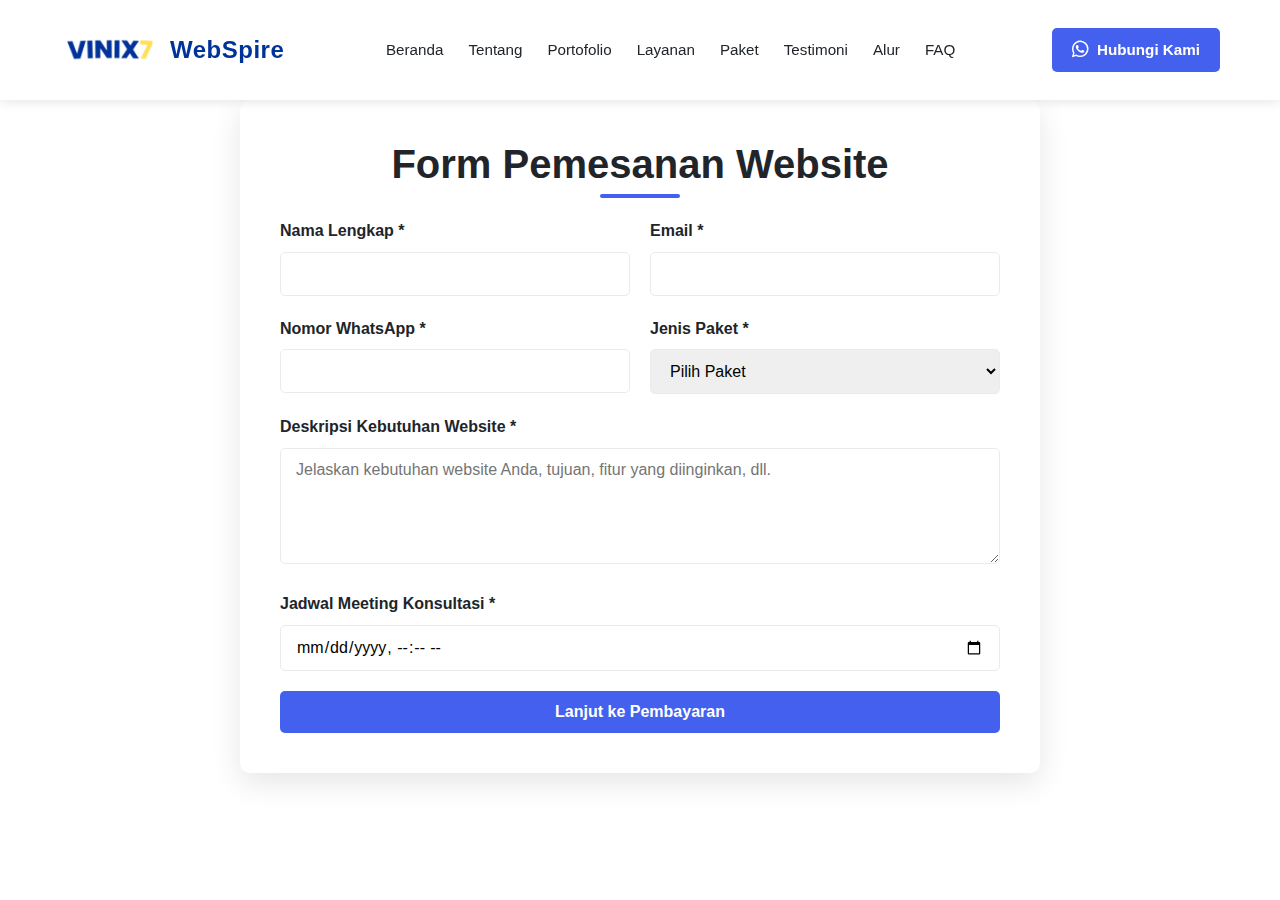
<file: order.html>
<!DOCTYPE html>
<html lang="id">
<head>
    <meta charset="UTF-8">
    <meta name="viewport" content="width=device-width, initial-scale=1.0">
    <title>Pemesanan - Vinix WebSpire</title>
    <link rel="stylesheet" href="style.css">
    <link rel="stylesheet" href="https://cdnjs.cloudflare.com/ajax/libs/font-awesome/6.4.0/css/all.min.css">
</head>
<body>
    <!-- Header -->
    <header>
        <div class="container">
            <nav class="navbar">
                <a href="#home" class="logo-container">
                    <img src="img/logo.png" alt="Vinix7 WebSpire" class="logo">
                    <span class="logo-text">WebSpire</span>
                </a>
                <ul class="nav-links">
                    <li><a href="index.html#home">Beranda</a></li>
                    <li><a href="index.html#about">Tentang</a></li>
                    <li><a href="index.html#portfolio">Portofolio</a></li>
                    <li><a href="index.html#services">Layanan</a></li>
                    <li><a href="index.html#pricing">Paket</a></li>
                    <li><a href="index.html#testimonials">Testimoni</a></li>
                    <li><a href="index.html#process">Alur</a></li>
                    <li><a href="index.html#faq">FAQ</a></li>
                </ul>
                <a href="https://wa.me/6281234567890?text=Halo%20Vinix%20WebSpire,%20saya%20ingin%20konsultasi%20tentang%20pembuatan%20website" class="wa-button" target="_blank">
                    <i class="fab fa-whatsapp"></i>
                    <span>Hubungi Kami</span>
                </a>
                <div class="mobile-menu">
                    <i class="fas fa-bars"></i>
                </div>
            </nav>
        </div>
    </header>

    <div class="container">
        <div class="form-container">
            <h2>Form Pemesanan Website</h2>
            
            <form id="orderForm">
                <div class="form-row">
                    <div class="form-group">
                        <label for="name">Nama Lengkap *</label>
                        <input type="text" id="name" name="name" class="form-control" required>
                    </div>
                    <div class="form-group">
                        <label for="email">Email *</label>
                        <input type="email" id="email" name="email" class="form-control" required>
                    </div>
                </div>

                <div class="form-row">
                    <div class="form-group">
                        <label for="phone">Nomor WhatsApp *</label>
                        <input type="tel" id="phone" name="phone" class="form-control" required>
                    </div>
                    <div class="form-group">
                        <label for="package">Jenis Paket *</label>
                        <select id="package" name="package" class="form-control" required>
                            <option value="">Pilih Paket</option>
                            <option value="standard">Standard - Rp 2.500.000</option>
                            <option value="business">Business - Rp 5.000.000</option>
                            <option value="premium">Premium - Rp 8.500.000</option>
                        </select>
                    </div>
                </div>

                <div class="form-group">
                    <label for="description">Deskripsi Kebutuhan Website *</label>
                    <textarea id="description" name="description" class="form-control" rows="5" placeholder="Jelaskan kebutuhan website Anda, tujuan, fitur yang diinginkan, dll." required></textarea>
                </div>

                <div class="form-group">
                    <label for="meetingDate">Jadwal Meeting Konsultasi *</label>
                    <input type="datetime-local" id="meetingDate" name="meetingDate" class="form-control" required>
                </div>

                <button type="submit" class="btn btn-full">Lanjut ke Pembayaran</button>
            </form>
        </div>
    </div>

    <script src="script.js"></script>
    <script src="order.js"></script>
</body>
</html>
</file>
<file: style.css>
/* Reset & Base Styles */
* {
    margin: 0;
    padding: 0;
    box-sizing: border-box;
    font-family: 'Segoe UI', Tahoma, Geneva, Verdana, sans-serif;
}

:root {
    --primary: #4361ee;
    --secondary: #3a0ca3;
    --accent: #4cc9f0;
    --light: #f8f9fa;
    --dark: #212529;
    --success: #4bb543;
    --gray: #6c757d;
    --light-gray: #e9ecef;
}

html {
    scroll-behavior: smooth;
}

body {
    line-height: 1.6;
    color: var(--dark);
    background-color: #fff;
}

.container {
    width: 100%;
    max-width: 1200px;
    margin: 0 auto;
    padding: 0 20px;
}

section {
    padding: 80px 0;
}

h1, h2, h3, h4 {
    margin-bottom: 1rem;
    line-height: 1.2;
}

h1 {
    font-size: 3rem;
}

h2 {
    font-size: 2.5rem;
    text-align: center;
    margin-bottom: 3rem;
    position: relative;
}

h2:after {
    content: '';
    position: absolute;
    bottom: -10px;
    left: 50%;
    transform: translateX(-50%);
    width: 80px;
    height: 4px;
    background: var(--primary);
    border-radius: 2px;
}

p {
    margin-bottom: 1rem;
}

.btn {
    display: inline-block;
    padding: 12px 30px;
    background: var(--primary);
    color: white;
    border: none;
    border-radius: 5px;
    font-size: 1rem;
    font-weight: 600;
    cursor: pointer;
    transition: all 0.3s ease;
    text-decoration: none;
    text-align: center;
}

.btn:hover {
    background: var(--secondary);
    transform: translateY(-3px);
    box-shadow: 0 10px 20px rgba(0, 0, 0, 0.1);
}

.btn-secondary {
    background: transparent;
    border: 2px solid var(--primary);
    color: var(--primary);
}

.btn-secondary:hover {
    background: var(--primary);
    color: white;
}

.btn-full {
    width: 100%;
}

.section-title {
    text-align: center;
    margin-bottom: 3rem;
}

/* Header */
header {
    position: fixed;
    top: 0;
    left: 0;
    width: 100%;
    background: white;
    box-shadow: 0 2px 10px rgba(0, 0, 0, 0.1);
    z-index: 1000;
    transition: all 0.3s ease;
}

.navbar {
    display: flex;
    justify-content: space-between;
    align-items: center;
    padding: 0px 0;
}

/* Logo Container */
.logo-container {
    display: flex;
    align-items: center;
    text-decoration: none;
}

.logo {
    height: 100px;
    width: auto;
    transition: transform 0.3s ease;
}

.logo:hover {
    transform: scale(1.05);
}

.logo-text {
    font-size: 1.5rem;
    font-weight: 700;
    color: #003399;
    margin-left: 10px;
    letter-spacing: 0.5px;
}

.nav-links {
    display: flex;
    list-style: none;
}

.nav-links li {
    margin-left: 25px;
}

.nav-links a {
    text-decoration: none;
    color: var(--dark);
    font-weight: 500;
    transition: color 0.3s;
    font-size: 0.95rem;
    padding: 5px 0;
    position: relative;
}

.nav-links a:hover {
    color: var(--primary);
}

.nav-links a:after {
    content: '';
    position: absolute;
    bottom: 0;
    left: 0;
    width: 0;
    height: 2px;
    background: var(--primary);
    transition: width 0.3s ease;
}

.nav-links a:hover:after {
    width: 100%;
}

/* WhatsApp Button */
.wa-button {
    display: flex;
    align-items: center;
    background: var(--primary);
    color: white;
    padding: 10px 20px;
    border-radius: 5px;
    text-decoration: none;
    font-weight: 600;
    font-size: 0.95rem;
    transition: all 0.3s ease;
    margin-left: 20px;
}

.wa-button:hover {
    background: var(--secondary);
    transform: translateY(-2px);
    box-shadow: 0 5px 15px rgba(0, 0, 0, 0.1);
}

.wa-button i {
    font-size: 1.2rem;
    margin-right: 8px;
}

.mobile-menu {
    display: none;
    font-size: 1.5rem;
    cursor: pointer;
    color: var(--dark);
}

/* Hero Section dengan Gambar Latar Belakang */
.hero {
    padding: 180px 0 100px;
    background: linear-gradient(135deg, rgba(67, 97, 238, 0.85) 0%, rgba(58, 12, 163, 0.85) 100%), 
                url('https://images.unsplash.com/photo-1542744173-8e7e53415bb0?q=80&w=2940&auto=format&fit=crop&ixlib=rb-4.1.0&ixid=M3wxMjA3fDB8MHxwaG90by1wYWdlfHx8fGVufDB8fHx8fA%3D%3D');
    background-size: cover;
    background-position: center;
    background-repeat: no-repeat;
    color: white;
    text-align: center;
    position: relative;
}

.hero h1 {
    font-size: 3.5rem;
    margin-bottom: 1.5rem;
}

.hero p {
    font-size: 1.2rem;
    max-width: 700px;
    margin: 0 auto 2rem;
}

.hero-buttons {
    display: flex;
    justify-content: center;
    gap: 20px;
    margin-top: 2rem;
}

.hero .btn {
    background: white;
    color: var(--primary);
}

.hero .btn:hover {
    background: var(--light-gray);
}

.hero .btn-secondary {
    background: transparent;
    border: 2px solid white;
    color: white;
}

.hero .btn-secondary:hover {
    background: white;
    color: var(--primary);
}

/* Value Proposition */
.value-props {
    background: var(--light);
}

.value-grid {
    display: grid;
    grid-template-columns: repeat(auto-fit, minmax(300px, 1fr));
    gap: 30px;
}

.value-card {
    background: white;
    padding: 40px 30px;
    border-radius: 10px;
    text-align: center;
    box-shadow: 0 5px 15px rgba(0, 0, 0, 0.05);
    transition: transform 0.3s ease;
}

.value-card:hover {
    transform: translateY(-10px);
}

.value-icon {
    font-size: 3rem;
    color: var(--primary);
    margin-bottom: 1.5rem;
}

.value-card h3 {
    font-size: 1.5rem;
    margin-bottom: 1rem;
}

/* About Section */
.about-content {
    display: grid;
    grid-template-columns: 1fr 1fr;
    gap: 50px;
    align-items: center;
}

.about-text h2 {
    text-align: left;
}

.about-text h2:after {
    left: 0;
    transform: none;
}

.about-image {
    border-radius: 10px;
    overflow: hidden;
    box-shadow: 0 10px 30px rgba(0, 0, 0, 0.1);
}

.about-image img {
    width: 100%;
    height: auto;
    display: block;
}

/* Portfolio */
.portfolio {
    background: var(--light);
}

.portfolio-grid {
    display: grid;
    grid-template-columns: repeat(auto-fit, minmax(300px, 1fr));
    gap: 30px;
}

.portfolio-item {
    background: white;
    border-radius: 10px;
    overflow: hidden;
    box-shadow: 0 5px 15px rgba(0, 0, 0, 0.05);
    transition: transform 0.3s ease;
}

.portfolio-item:hover {
    transform: translateY(-10px);
}

.portfolio-image {
    height: 200px;
    overflow: hidden;
}

.portfolio-image img {
    width: 100%;
    height: 100%;
    object-fit: cover;
    transition: transform 0.5s ease;
}

.portfolio-item:hover .portfolio-image img {
    transform: scale(1.1);
}

.portfolio-content {
    padding: 20px;
}

.portfolio-content h3 {
    font-size: 1.3rem;
    margin-bottom: 10px;
}

/* Services */
.services-grid {
    display: grid;
    grid-template-columns: repeat(auto-fit, minmax(250px, 1fr));
    gap: 30px;
}

.service-card {
    background: white;
    padding: 30px;
    border-radius: 10px;
    text-align: center;
    box-shadow: 0 5px 15px rgba(0, 0, 0, 0.05);
    border-top: 4px solid var(--primary);
    transition: transform 0.3s ease;
}

.service-card:hover {
    transform: translateY(-10px);
}

.service-icon {
    font-size: 2.5rem;
    color: var(--primary);
    margin-bottom: 1.5rem;
}

.service-card h3 {
    font-size: 1.3rem;
    margin-bottom: 1rem;
}

/* Pricing */
.pricing {
    background: var(--light);
}

.pricing-grid {
    display: grid;
    grid-template-columns: repeat(auto-fit, minmax(300px, 1fr));
    gap: 30px;
}

.pricing-card {
    background: white;
    border-radius: 10px;
    overflow: hidden;
    box-shadow: 0 5px 20px rgba(0, 0, 0, 0.1);
    transition: transform 0.3s ease;
    position: relative;
}

.pricing-card:hover {
    transform: translateY(-10px);
}

.pricing-card.popular {
    border: 2px solid var(--primary);
}

.popular-badge {
    position: absolute;
    top: 0;
    right: 0;
    background: var(--primary);
    color: white;
    padding: 5px 15px;
    font-size: 0.8rem;
    font-weight: 600;
    border-bottom-left-radius: 5px;
}

.pricing-header {
    padding: 30px;
    text-align: center;
    background: var(--light);
}

.pricing-name {
    font-size: 1.5rem;
    font-weight: 700;
    margin-bottom: 10px;
}

.pricing-desc {
    color: var(--gray);
    margin-bottom: 20px;
}

.pricing-price {
    font-size: 1.2rem;
    font-weight: 700;
    color: var(--primary);
    margin-bottom: 10px;
}

.price-amount {
    font-size: 2.5rem;
    display: block;
}

.pricing-period {
    color: var(--gray);
    font-size: 0.9rem;
}

.pricing-features {
    padding: 30px;
}

.pricing-features ul {
    list-style: none;
}

.pricing-features li {
    padding: 10px 0;
    border-bottom: 1px solid var(--light-gray);
    display: flex;
    align-items: center;
}

.pricing-features li:last-child {
    border-bottom: none;
}

.pricing-features i {
    color: var(--success);
    margin-right: 10px;
}

.pricing-cta {
    padding: 0 30px 30px;
    text-align: center;
}

/* Testimonials */
.testimonials-grid {
    display: grid;
    grid-template-columns: repeat(auto-fit, minmax(300px, 1fr));
    gap: 30px;
}

.testimonial-card {
    background: white;
    padding: 30px;
    border-radius: 10px;
    box-shadow: 0 5px 15px rgba(0, 0, 0, 0.05);
}

.testimonial-header {
    display: flex;
    align-items: center;
    margin-bottom: 20px;
}

.testimonial-avatar {
    width: 60px;
    height: 60px;
    border-radius: 50%;
    overflow: hidden;
    margin-right: 15px;
}

.testimonial-avatar img {
    width: 100%;
    height: 100%;
    object-fit: cover;
}

.testimonial-info h4 {
    margin-bottom: 5px;
}

.testimonial-rating {
    color: #ffc107;
}

.testimonial-text {
    font-style: italic;
    color: var(--gray);
}

/* Process */
.process {
    background: var(--light);
}

.process-steps {
    display: flex;
    justify-content: space-between;
    position: relative;
    margin-top: 50px;
}

.process-steps:before {
    content: '';
    position: absolute;
    top: 40px;
    left: 0;
    width: 100%;
    height: 3px;
    background: var(--light-gray);
    z-index: 1;
}

.process-step {
    text-align: center;
    position: relative;
    z-index: 2;
    flex: 1;
}

.step-number {
    width: 80px;
    height: 80px;
    background: var(--primary);
    color: white;
    border-radius: 50%;
    display: flex;
    align-items: center;
    justify-content: center;
    font-size: 1.5rem;
    font-weight: 700;
    margin: 0 auto 20px;
    position: relative;
}

.step-content h3 {
    font-size: 1.2rem;
    margin-bottom: 10px;
}

/* FAQ Section */
.faq {
    background: white;
}

.faq-container {
    max-width: 800px;
    margin: 0 auto;
}

.faq-item {
    margin-bottom: 15px;
    border-radius: 8px;
    overflow: hidden;
    box-shadow: 0 3px 10px rgba(0, 0, 0, 0.08);
}

.faq-question {
    padding: 20px;
    background: var(--light);
    cursor: pointer;
    display: flex;
    justify-content: space-between;
    align-items: center;
    font-weight: 600;
    transition: background 0.3s;
}

.faq-question:hover {
    background: #e9ecef;
}

.faq-question i {
    transition: transform 0.3s;
}

.faq-answer {
    padding: 0 20px;
    max-height: 0;
    overflow: hidden;
    transition: max-height 0.3s ease, padding 0.3s ease;
    background: white;
}

.faq-item.active .faq-answer {
    padding: 20px;
    max-height: 500px;
}

.faq-item.active .faq-question i {
    transform: rotate(180deg);
}

/* CTA Section dengan Gambar Latar Belakang */
.cta {
    padding: 100px 0;
    background: linear-gradient(135deg, rgba(58, 12, 163, 0.85) 0%, rgba(67, 97, 238, 0.85) 100%), 
                url('https://images.unsplash.com/photo-1521737711867-e3b97375f902?ixlib=rb-4.0.3&ixid=M3wxMjA3fDB8MHxwaG90by1wYWdlfHx8fGVufDB8fHx8fA%3D%3D&auto=format&fit=crop&w=2074&q=80');
    background-size: cover;
    background-position: center;
    background-repeat: no-repeat;
    color: white;
    text-align: center;
    position: relative;
}

.cta h2 {
    color: white;
    margin-bottom: 1.5rem;
}

.cta h2:after {
    background: white;
}

.cta p {
    font-size: 1.2rem;
    max-width: 700px;
    margin: 0 auto 2.5rem;
}

.cta-buttons {
    display: flex;
    justify-content: center;
    gap: 20px;
}

.cta .btn {
    background: white;
    color: var(--primary);
}

.cta .btn:hover {
    background: var(--light-gray);
}

.cta .btn-secondary {
    background: transparent;
    border: 2px solid white;
    color: white;
}

.cta .btn-secondary:hover {
    background: white;
    color: var(--primary);
}

/* Footer */
footer {
    background: var(--dark);
    color: white;
    padding: 60px 0 30px;
}

.footer-content {
    display: grid;
    grid-template-columns: repeat(auto-fit, minmax(250px, 1fr));
    gap: 40px;
    margin-bottom: 40px;
}

.footer-column h3 {
    font-size: 1.3rem;
    margin-bottom: 20px;
    position: relative;
    padding-bottom: 10px;
}

.footer-column h3:after {
    content: '';
    position: absolute;
    bottom: 0;
    left: 0;
    width: 40px;
    height: 3px;
    background: var(--primary);
}

.footer-links {
    list-style: none;
}

.footer-links li {
    margin-bottom: 10px;
}

.footer-links a {
    color: #adb5bd;
    text-decoration: none;
    transition: color 0.3s;
}

.footer-links a:hover {
    color: white;
}

.footer-bottom {
    text-align: center;
    padding-top: 30px;
    border-top: 1px solid #343a40;
    color: #adb5bd;
    font-size: 0.9rem;
}

/* Form Styles */
.form-container {
    max-width: 800px;
    margin: 100px auto 50px;
    padding: 40px;
    background: white;
    border-radius: 10px;
    box-shadow: 0 10px 30px rgba(0, 0, 0, 0.1);
}

.form-container h2 {
    text-align: center;
    margin-bottom: 30px;
}

.form-group {
    margin-bottom: 20px;
}

.form-group label {
    display: block;
    margin-bottom: 8px;
    font-weight: 600;
    color: var(--dark);
}

.form-control {
    width: 100%;
    padding: 12px 15px;
    border: 1px solid var(--light-gray);
    border-radius: 5px;
    font-size: 1rem;
    transition: border-color 0.3s;
}

.form-control:focus {
    outline: none;
    border-color: var(--primary);
}

.form-row {
    display: grid;
    grid-template-columns: 1fr 1fr;
    gap: 20px;
}

/* Order Summary */
.order-summary {
    background: var(--light);
    padding: 30px;
    border-radius: 10px;
    margin-bottom: 30px;
}

.order-summary h3 {
    margin-bottom: 20px;
    color: var(--primary);
}

.summary-item {
    display: flex;
    justify-content: space-between;
    padding: 10px 0;
    border-bottom: 1px solid var(--light-gray);
}

.summary-item:last-child {
    border-bottom: none;
    font-weight: 700;
    font-size: 1.1rem;
    color: var(--primary);
}

/* Payment Info */
.payment-info {
    background: #f8f9fa;
    padding: 25px;
    border-radius: 8px;
    border-left: 4px solid var(--primary);
    margin: 25px 0;
}

.payment-info h4 {
    color: var(--primary);
    margin-bottom: 15px;
}

.bank-account {
    background: white;
    padding: 15px;
    border-radius: 5px;
    margin-bottom: 15px;
    border: 1px solid var(--light-gray);
}

.bank-account:last-child {
    margin-bottom: 0;
}

/* File Upload */
.file-upload {
    border: 2px dashed var(--light-gray);
    border-radius: 8px;
    padding: 30px;
    text-align: center;
    cursor: pointer;
    transition: all 0.3s;
}

.file-upload:hover {
    border-color: var(--primary);
    background: #f8f9fa;
}

.file-upload i {
    font-size: 3rem;
    color: var(--gray);
    margin-bottom: 15px;
}

.file-input {
    display: none;
}

.file-name {
    margin-top: 10px;
    color: var(--gray);
}

/* Admin Dashboard */
.admin-container {
    max-width: 1200px;
    margin: 80px auto 50px;
    padding: 0 20px;
}

.admin-header {
    display: flex;
    justify-content: space-between;
    align-items: center;
    margin-bottom: 30px;
    padding-bottom: 20px;
    border-bottom: 1px solid var(--light-gray);
}

.admin-card {
    background: white;
    border-radius: 10px;
    box-shadow: 0 5px 15px rgba(0, 0, 0, 0.05);
    padding: 25px;
    margin-bottom: 25px;
}

.order-item {
    display: grid;
    grid-template-columns: 2fr 1fr 1fr 1fr auto;
    gap: 15px;
    align-items: center;
    padding: 15px 0;
    border-bottom: 1px solid var(--light-gray);
}

.order-item:last-child {
    border-bottom: none;
}

.status-badge {
    padding: 5px 12px;
    border-radius: 20px;
    font-size: 0.8rem;
    font-weight: 600;
}

.status-pending {
    background: #fff3cd;
    color: #856404;
}

.status-paid {
    background: #d1ecf1;
    color: #0c5460;
}

.status-completed {
    background: #d4edda;
    color: #155724;
}

.status-cancelled {
    background: #f8d7da;
    color: #721c24;
}

/* Login Form */
.login-container {
    max-width: 400px;
    margin: 100px auto 50px;
    padding: 40px;
    background: white;
    border-radius: 10px;
    box-shadow: 0 10px 30px rgba(0, 0, 0, 0.1);
}

.login-container h2 {
    text-align: center;
    margin-bottom: 30px;
}

/* Responsive */
@media (max-width: 992px) {
    h1 {
        font-size: 2.5rem;
    }
    
    h2 {
        font-size: 2rem;
    }
    
    .about-content {
        grid-template-columns: 1fr;
    }
    
    .about-text h2 {
        text-align: center;
    }
    
    .about-text h2:after {
        left: 50%;
        transform: translateX(-50%);
    }
    
    .form-row {
        grid-template-columns: 1fr;
    }
    
    .order-item {
        grid-template-columns: 1fr;
        text-align: center;
    }
}

@media (max-width: 768px) {
    .nav-links {
        display: none;
        position: absolute;
        top: 100%;
        left: 0;
        width: 100%;
        background: white;
        flex-direction: column;
        padding: 20px;
        box-shadow: 0 5px 10px rgba(0, 0, 0, 0.1);
    }
    
    .nav-links.active {
        display: flex;
    }
    
    .nav-links li {
        margin: 10px 0;
        margin-left: 0;
    }
    
    .wa-button {
        display: none;
    }
    
    .mobile-menu {
        display: block;
    }
    
    .hero h1 {
        font-size: 2.2rem;
    }
    
    .hero-buttons, .cta-buttons {
        flex-direction: column;
        align-items: center;
    }
    
    .process-steps {
        flex-direction: column;
        gap: 40px;
    }
    
    .process-steps:before {
        display: none;
    }
    
    .form-container {
        margin: 80px 20px 30px;
        padding: 25px;
    }
    
    /* Responsive untuk logo text */
    .logo-text {
        font-size: 1.5rem;
    }
}

@media (max-width: 576px) {
    .logo-text {
        font-size: 1.2rem;
    }
    
    .logo {
        height: 80px;
    }
}

/* Modal Styles */
.modal {
    display: none;
    position: fixed;
    top: 0;
    left: 0;
    width: 100%;
    height: 100%;
    background: rgba(0, 0, 0, 0.5);
    z-index: 1000;
    align-items: center;
    justify-content: center;
}

.modal-content {
    background: white;
    padding: 30px;
    border-radius: 10px;
    max-width: 90%;
    max-height: 90%;
    overflow-y: auto;
    position: relative;
}

.modal-close {
    position: absolute;
    top: 15px;
    right: 15px;
    background: none;
    border: none;
    font-size: 1.5rem;
    cursor: pointer;
    color: #666;
}

.modal-close:hover {
    color: #333;
}

/* Status Badges */
.status-completed {
    background: #d4edda;
    color: #155724;
}

.status-cancelled {
    background: #f8d7da;
    color: #721c24;
}

/* Responsive adjustments for admin dashboard */
@media (max-width: 768px) {
    .admin-container {
        margin: 70px auto 30px;
    }
    
    .form-row {
        grid-template-columns: 1fr 1fr;
        gap: 10px;
    }
    
    .order-item {
        grid-template-columns: 1fr;
        gap: 10px;
        text-align: left;
    }
    
    .order-item > div {
        padding: 5px 0;
    }
}
</file>
